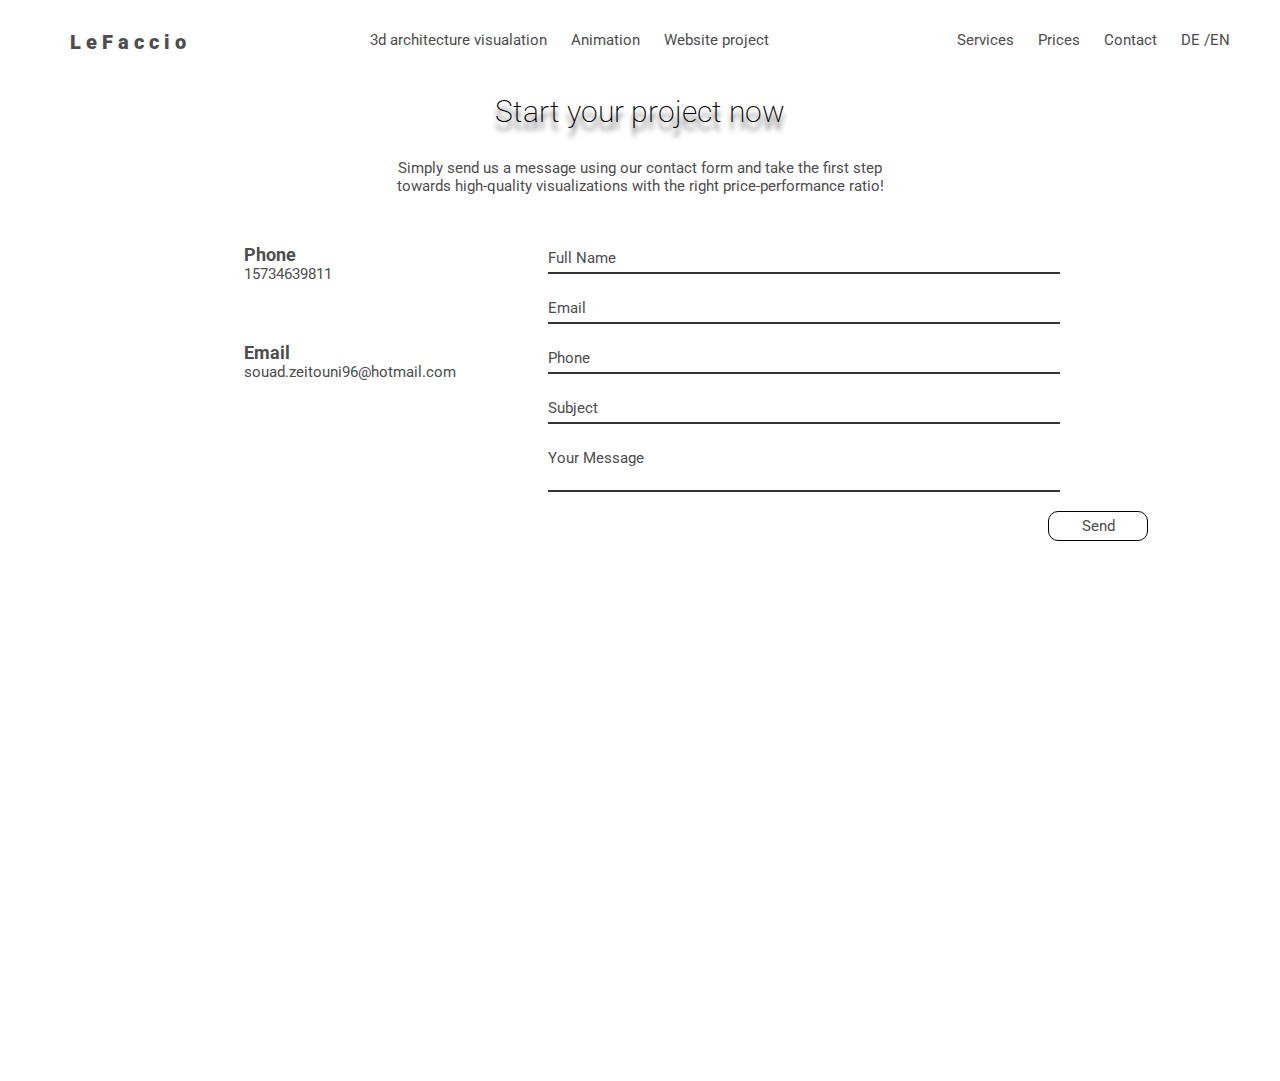
<file: contact.html>
<!DOCTYPE html>
<html lang="en">
  <head>
    <head>
        <meta charset="UTF-8" />
        <meta name="viewport" content="width=device-width, initial-scale=1.0" />
        <meta http-equiv="X-UA-Compatible" content="ie=edge" />
        <link rel="preconnect" href="https://fonts.gstatic.com">
        <link href="https://fonts.googleapis.com/css2?family=Roboto:wght@300&display=swap" rel="stylesheet">
        <link rel="stylesheet" href="https://use.fontawesome.com/releases/v5.15.4/css/all.css" integrity="sha384-DyZ88mC6Up2uqS4h/KRgHuoeGwBcD4Ng9SiP4dIRy0EXTlnuz47vAwmeGwVChigm" crossorigin="anonymous">
        <link rel="stylesheet" href="style.css" />
        <title>Lefaccio</title>
    <style>
        .form {
            position: relative;
            top: -520px
        }
     

        footer {
            padding: 40px 0;
            position: relative;
          
        }
        .google-map {
            width: 100%;
            position: absolute;
            bottom: -500px;
            filter: grayscale(100%);
        }

        .foot-icons {
            position: absolute;
            bottom: -580px;
        }

    </style>
  </head>
  <body>
     <header>
        <a href="index.html">
            <h1>LeFaccio</h1></a>
  
      <nav>
          <ul class="nav-desc">
              <li><a href="#">3d architecture visualation</a></li>
              <li><a href="#">Animation</a></li>
              <li><a href="#">Website project</a></li>
          </ul>
      </nav>
      <nav>
        <ul class="nav-links">
            <li><a href="services.html">Services</a></li>
            <li><a href="prices.html">Prices</a></li>
            <li><a href="contact.html">Contact</a></li>
            <li><a href="germany.html"><i class="fas fa-globe"></i> DE</a></li>
            <li class="en"><a href="contact.html"></i>/EN</a></li>
        </ul>
      </nav>
     
    </header>
        <div class="form">
        <div class="contact">
            <div class="contact-info">
              <h2>Start your project now</h2>
              <p>Simply send us a message using our contact form and take the first step towards 
                high-quality visualizations with the right price-performance ratio!</p>
            </div>
    
            <div class="container">
              <div class="contactInfo">
                <div class="box-two">
                 <div class="text">
                   <h3>Phone</h3>
                   <p>15734639811</p>
                 </div>
               </div>
               <div class="box-two">
                 <div class="text">
                   <h3>Email</h3>
                   <p>souad.zeitouni96@hotmail.com</p>
                 </div>
               </div>
              </div>
              <div class="contactForm">
                <form>
                  <div class="inputBox">
                    <input type="text" name=""  required="required">
                    <span>Full Name</span>
                  </div>
                  <div class="inputBox">
                   <input type="text" name=""  required="required">
                   <span>Email</span>
                 </div>
                 <div class="inputBox">
                   <input type="text" name=""  required="required">
                   <span>Phone</span>
                 </div>
                 <div class="inputBox">
                   <input type="text" name=""  required="required">
                   <span>Subject</span>
                 </div>
                 <div class="inputBox">
                   <textarea required="required"></textarea>
                   <span>Your Message</span>
                 </div>
                 <div class="inputBox">
                   <input type="submit" name=""  value="Send">
              </div>
                </form>
              </div>
            </div>
    </div> 
</div>
       <footer>
        <div class="map">
            <iframe class="google-map" src="https://www.google.com/maps/embed?pb=!1m18!1m12!1m3!1d310846.42016256537!2d13.
            14455273361993!3d52.50651326842229!2m3!1f0!2f0!3f0!3m2!1i1024!2i768!4f13.1!3m3!1m2!1s0x47a84e373f035901%3A0x42120465b5e3b70!
            2sBerlin!5e0!3m2!1sen!2sde!4v1607955416240!5m2!1sen!2sde" 
            width="600" height="450" frameborder="0" style="border:0;" allowfullscreen="" aria-hidden="false" tabindex="0"></iframe>
         </div>
         <div class="foot-icons">
          <i class="fab fa-facebook-square"></i>
          <i class="fab fa-instagram"></i>
          <i class="fab fa-twitter"></i>
          <i class="fab fa-linkedin-in"></i>
       </div>
               </footer>

  </body>
</html>
</file>
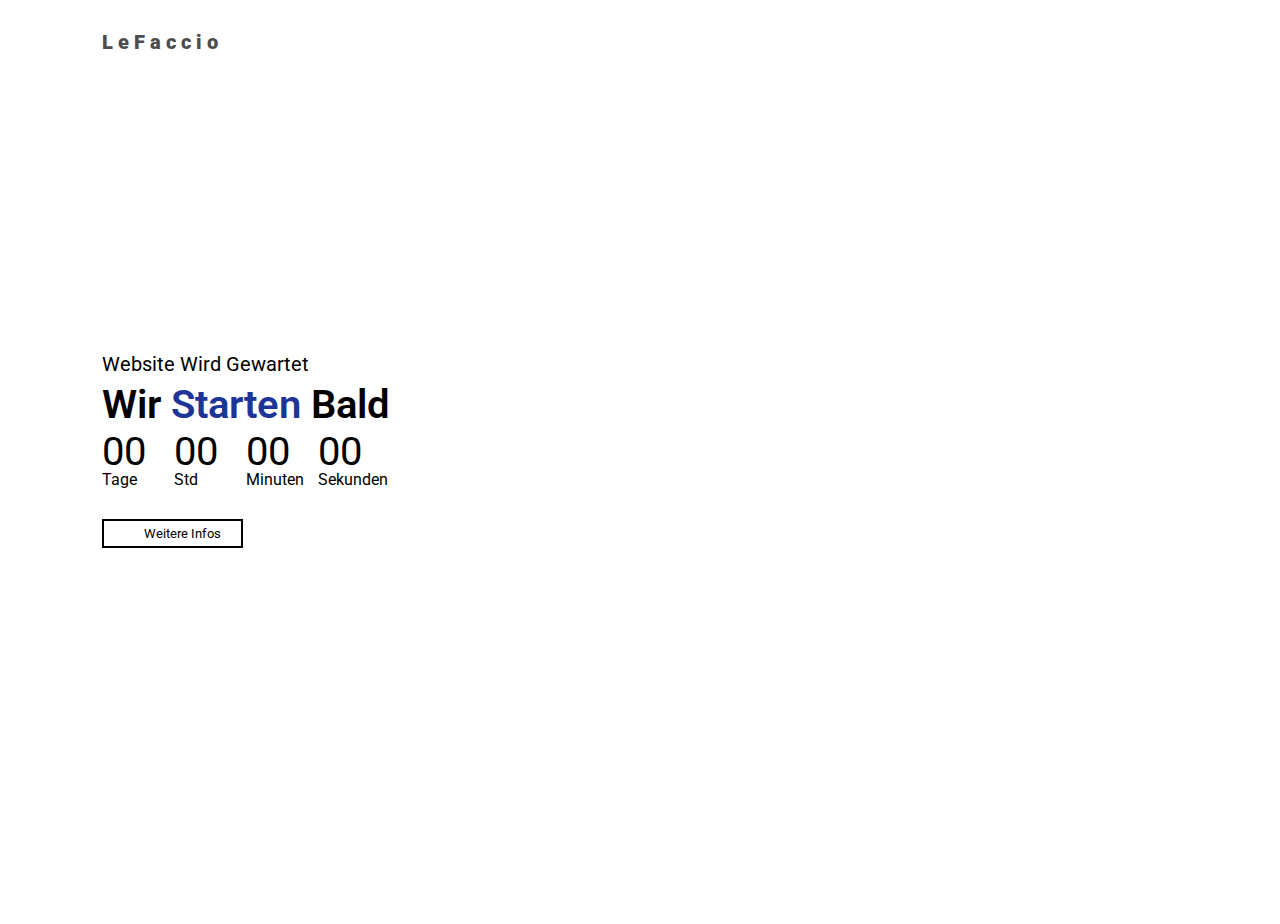
<file: germany.html>
<!DOCTYPE html>
<html lang="en">
  <head>
    <meta charset="UTF-8" />
    <meta name="viewport" content="width=device-width, initial-scale=1.0" />
    <meta http-equiv="X-UA-Compatible" content="ie=edge" />
    <link rel="preconnect" href="https://fonts.gstatic.com" />
    <link
      href="https://fonts.googleapis.com/css2?family=Roboto:wght@300&display=swap"
      rel="stylesheet"
    />
    <link
      rel="stylesheet"
      href="https://use.fontawesome.com/releases/v5.15.4/css/all.css"
      integrity="sha384-DyZ88mC6Up2uqS4h/KRgHuoeGwBcD4Ng9SiP4dIRy0EXTlnuz47vAwmeGwVChigm"
      crossorigin="anonymous"
    />
    <title>Lefaccio</title>

    <style>
      * {
        margin: 0;
        padding: 0;
        font-family: "Roboto", sans-serif;
        box-sizing: border-box;
        text-decoration: none;
      }

      .container {
        width: 100vw;
        height: 100vh;
        background-image: url(https://images.unsplash.com/photo-1485628390555-1a7bd503f9fe?ixlib=rb-1.2.1&ixid=MnwxMjA3fDB8MHxwaG90by1wYWdlfHx8fGVufDB8fHx8&auto=format&fit=crop&w=1170&q=80);
        background-position: center;
        background-size: cover;
        padding: 0 8%;
        position: relative;
      }

      .logo {
        color: rgb(77, 77, 77);
        font-size: 15px;
        letter-spacing: 5px;
        font-weight: 900;
        padding: 30px 0;
        position: relative;
      }

      .container h1 {
        font-size: 20px;
        animation: leFaccio 4s infinite;
      }

      @keyframes leFaccio {
        0% {
          transform: rotate(0);
        }

        100% {
          transform: rotateX(360deg);
        }
      }

      .content {
        position: absolute;
        top: 50%;
        transform: translateY(-50%);
        color: #000;
      }

      .content p {
        font-size: 20px;
        margin-bottom: 5px;
      }

      .content h2 {
        font-size: 40px;
        font-weight: 600;
      }

      .content h2 span {
        color: #1d3597;
      }

      .content button {
        color: black;
        background: transparent;
        border: 2px solid black;
        outline: none;
        padding: 5px 20px;
        margin-top: 30px;
        display: flex;
        align-items: center;
        cursor: pointer;
      }

      .arrow-icon {
        font-size: 25px;
        padding: 0 10px;
      }

      .launch-time {
        display: flex;
      }

      .launch-time div {
        flex-basis: 100px;
      }

      .launch-time div p {
        font-size: 40px;
        margin-bottom: -5px;
      }

      .foot-icons {
        position: relative;
        bottom: 40px;
        left: 650px;
      }

      .foot-icons i {
        color: rgb(77, 77, 77);
        font-size: 20px;
        padding: 0 15px;
      }
    </style>
  </head>
  <body>
    <div class="container">
      <a href="index.html"> <h1 class="logo">LeFaccio</h1></a>

      <div class="content">
        <p>Website Wird Gewartet</p>
        <h2>Wir <span>Starten</span> Bald</h2>
        <div class="launch-time">
          <div>
            <p id="days">00</p>
            <span>Tage</span>
          </div>
          <div>
            <p id="hours">00</p>
            <span>Std</span>
          </div>
          <div>
            <p id="minutes">00</p>
            <span>Minuten</span>
          </div>
          <div>
            <p id="seconds">00</p>
            <span>Sekunden</span>
          </div>
        </div>
        <button type="button">
          <i class="fas fa-caret-right arrow-icon"></i>Weitere Infos
        </button>
      </div>
    </div>

    <footer>
      <div class="foot-icons">
        <i class="fab fa-facebook-square"></i>
        <i class="fab fa-instagram"></i>
        <i class="fab fa-twitter"></i>
        <i class="fab fa-linkedin-in"></i>
      </div>
    </footer>
  </body>
  <script src="main.js"></script>
</html>
</file>
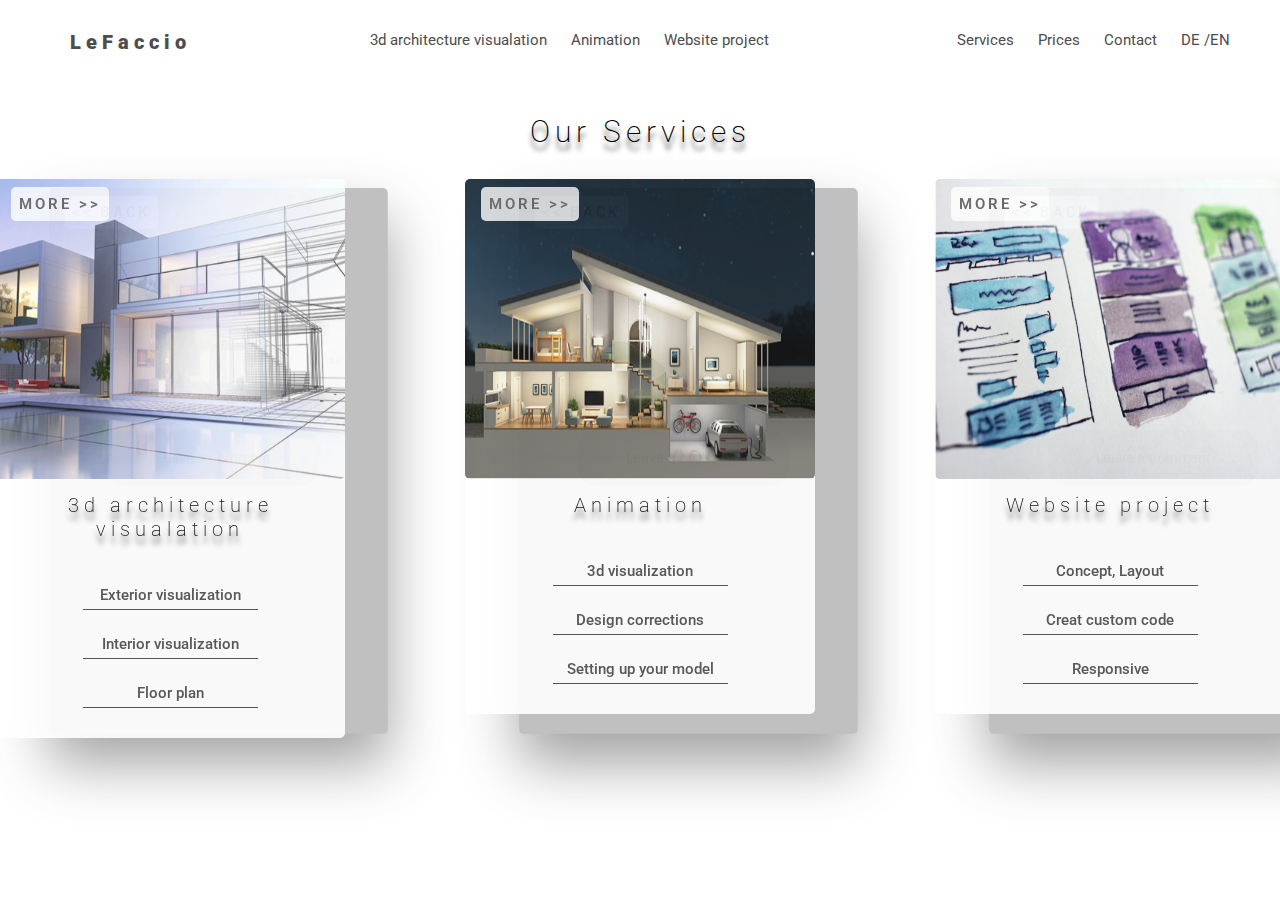
<file: services.html>
<!DOCTYPE html>
<html lang="en">
  <head>
    <meta charset="UTF-8" />
    <meta name="viewport" content="width=device-width, initial-scale=1.0" />
    <meta http-equiv="X-UA-Compatible" content="ie=edge" />
    <link rel="preconnect" href="https://fonts.gstatic.com">
    <link href="https://fonts.googleapis.com/css2?family=Roboto:wght@300&display=swap" rel="stylesheet">
    <link rel="stylesheet" href="https://use.fontawesome.com/releases/v5.15.4/css/all.css" integrity="sha384-DyZ88mC6Up2uqS4h/KRgHuoeGwBcD4Ng9SiP4dIRy0EXTlnuz47vAwmeGwVChigm" crossorigin="anonymous">
    <link rel="stylesheet" href="style.css" />
    <title>Lefaccio</title>
    <style>
  * {
    margin: 0;
    padding: 0;
    font-family: "Roboto", sans-serif;
    list-style-type: none;
    text-decoration: none;
    box-sizing: border-box;
    outline: none;
  }

.services-cards-heading {
  color: rgb(0, 0, 0);
  font-size: 30px;
  font-weight: 200;
  text-align: center;
  text-shadow: 0 8px 5px rgb(63, 63, 63);
  font-family: "Roboto", sans-serif;
  margin: 30px auto;
}

.services-name {
  color: rgb(0, 0, 0);
  font-size: 20px;
  font-weight: 200;
  text-align: center;
  text-shadow: 0 8px 5px rgb(63, 63, 63);
  font-family: "Roboto", sans-serif;
  margin: 10px auto;
}

.cards-wrapper {
  display: flex;
  justify-content: space-evenly;
  
}

.card {
  width: 350px;
  margin: 0 60px;
  position: relative;
  perspective: 2400px;
}

.card-image {
  width: 100%;
  height: 300px;
  border-radius: 5px;
  
}

.front-side {
  text-align: center;
  background-color: white;
  border-radius: 5px;
  position: relative;
  z-index: 1;
  opacity: 0.9;
  transition: opacity 0.4s, transform 0.4s, box-shadow 0.4s;
}

.change > .front-side {
  transform: translateZ(-5rem) translateX(3rem);
  box-shadow: 0 2rem 4rem #777;
  opacity: 0.5;
  z-index: 0;
}

.card-list {
  width: 50%;
  margin: 5px auto;
  padding: 10px 0;
}

.card-list-item {
  color: rgb(77, 77, 77);
  font-size: 15px;
  font-weight: 500;
  border-bottom: 1px solid rgb(73, 73, 73);
  margin: 20px 0;
  padding: 5px 0;
}

.back-side {
  position: absolute;
  top: 0;
  background-color: gray;
  width: 100%;
  height: 100%;
  border-radius: 5px;
  box-shadow: 0 30px 60px rgb(66, 66, 66);
  transform: translateZ(-80px) translateX(50px);
  opacity: 0.5;
  transition: opacity 0.4s, transform 0.4s, box-shadow 0.4s;
}

.change > .back-side {
  transform: translateZ(10px) translateX(10px);
  box-shadow: 0 8px 30px #aaa;
  opacity: 0.9;
}


.card-button {
  color: black;
  background-color: rgb(94, 94, 94);
  border: none;
  font-size: 15px;
  margin: 250px 60px;
  padding: 20px 50px;
  white-space: nowrap;
  border-radius: 20px;
  cursor: pointer;
}

.navigation-button {
  position: absolute;
  top: 8px;
  left: 16px;
  padding: 8px;
  background-color: rgba(255, 255, 255, 0.8);
  color: rgb(94, 94, 94);
  border-radius: 5px;
  border: none;
  font-size: 15px;
  font-weight: 600;
  text-transform: uppercase;
  letter-spacing: 3px;
  cursor: pointer;
}
    </style>
  </head>
 
  <body>
    <header>

        <a href="index.html">
        <h1>LeFaccio</h1></a>
 
     <nav>
         <ul class="nav-desc">
             <li><a href="#">3d architecture visualation</a></li>
             <li><a href="#">Animation</a></li>
             <li><a href="#">Website project</a></li>
         </ul>
     </nav>
     <nav>
         <ul class="nav-links">
           <li><a href="services.html">Services</a></li>
           <li><a href="prices.html">Prices</a></li>
           <li><a href="contact.html">Contact</a></li>
           <li><a href="germany.html"><i class="fas fa-globe"></i> DE</a></li>
           <li class="en"><a href="index.html"></i>/EN</a></li>
       </ul>
     </nav>
     
   </header>
      
    <div class="container">
    <div class="services-cards">
        <h1 class="services-cards-heading">Our Services</h1>
        <div class="cards-wrapper">
          <div class="card">
            <div class="front-side">
              <img src="images/Y.jpg" alt="architectural" class="card-image" />
              <h1 class="services-name">3d architecture visualation</h1>
              <ul class="card-list">
                <li class="card-list-item">Exterior visualization</li>
                <li class="card-list-item">Interior visualization</li>
                <li class="card-list-item">Floor plan</li>
              </ul>
              <button class="navigation-button">
                More &gt;&gt;
              </button>
            </div>
            <div class="back-side center">
              <button class="navigation-button">
                &lt;&lt; back
              </button>
              <button class="card-button">Leave a comment</button>
            </div>
          </div>
          <div class="card">
            <div class="front-side">
              <img src="images/B.jpg" 
              alt="animation" class="card-image" />
              <h1 class="services-name">Animation</h1>
              <ul class="card-list">
                <li class="card-list-item">3d visualization</li>
                <li class="card-list-item">Design corrections</li>
                <li class="card-list-item">Setting up your model </li>
              </ul>
              <button class="navigation-button">
                more &gt;&gt;
              </button>
            </div>
            <div class="back-side center">
              <button class="navigation-button">
                &lt;&lt; back
              </button>
              <button class="card-button">Leave a comment</button>
            </div>
          </div>
          <div class="card">
            <div class="front-side">
              <img src="images/6.jpg" 
              alt="Sea" class="card-image" />
              <h1 class="services-name">Website project</h1>
              <ul class="card-list">
                <li class="card-list-item">Concept, Layout</li>
                <li class="card-list-item">Creat custom code</li>
                <li class="card-list-item">Responsive</li>
              </ul>
              <button class="navigation-button">
                more &gt;&gt;
              </button>
            </div>
            <div class="back-side center">
              <button class="navigation-button">
                &lt;&lt; back
              </button>
              <button class="card-button">Leave a comment</button>
            </div>
          </div>
        </div>
    </div>
  </body>
  <script src="main.js"></script>
</html>
</file>
<file: style.css>
* {
  margin: 0;
  padding: 0;
  font-family: "Roboto", sans-serif;
  text-decoration: none;
}

header {
  display: flex;
  justify-content: space-between;
  padding: 20px 70px;
  position: relative;
  margin: 10px 0;
}

h1 {
  color: rgb(77, 77, 77);
  font-size: 15px;
  letter-spacing: 5px;
  font-weight: 900;
}

header h1 {
  font-size: 20px;
  animation: leFaccio 4s infinite;
}

@keyframes leFaccio {
  0% {
    transform: rotate(0);
  }

  100% {
    transform: rotateX(360deg);
  }
}

header h1:hover {
  color: #1d3597;
}

.icon-menu {
  display: none;
}

nav li {
  display: inline-block;
  padding: 0 10px;
}

.nav-desc li a {
  color: rgb(77, 77, 77);
  font-size: 15px;
}

.nav-links li a {
  color: rgb(77, 77, 77);
  font-size: 15px;
}

header nav li a:hover {
  color: #1d3597;
}

.en {
  position: absolute;
  right: 40px;
}

.video-container {
  width: 100%;
  margin: 10px auto;
}

.header-title {
  color: rgb(0, 0, 0);
  position: absolute;
  top: 350px;
  left: 300px;
  font-family: "Roboto", sans-serif;
  font-size: 15px;
  text-shadow: 0 5px 5px rgb(145, 145, 145);
  font-weight: 900;
}

.header-title p {
  font-family: "Roboto", sans-serif;
  font-size: 15px;
  text-shadow: 0 5px 5px rgb(145, 145, 145);
  font-weight: 800;
}

.container {
  display: flex;
  flex-wrap: wrap;
}

.container .box {
  position: relative;
  width: 500px;
  margin: 0 auto;
}

.container .box .imgBox {
  padding: 0px 0px;
  position: relative;
  overflow: hidden;
}
.container .box .imgBox img {
  object-fit: cover;
  height: 100%;
  width: 100%;
  transition: transform 1s;
}

.container .box:hover .imgBox img {
  transform: scale(1.6);
  filter: grayscale(80%);
}

.container .box .details {
  background: rgba(0, 0, 0, 0.8);
  width: 100%;
  height: 20px;
  position: absolute;
  bottom: 0px;
  transform: scaleY(0);
  transition: transform 0.5s;
}

.container .box:hover .details {
  transform: scaleY(1);
}

.container .box .details .content {
  color: #fff;
  position: relative;
  top: 90%;
  transform: translateY(-100%);
  text-align: center;
  padding: 3px;
}

.container .box .details .content p {
  margin: -2px auto;
  font-family: "Roboto", sans-serif;
}

.reality-heading {
  color: rgb(0, 0, 0);
  font-size: 30px;
  font-weight: 200;
  text-align: center;
  text-shadow: 0 8px 5px rgb(63, 63, 63);
  font-family: "Roboto", sans-serif;
  margin: 30px auto;
}

.reality-paragraph li {
  color: rgb(77, 77, 77);
  list-style-type: none;
  font-family: "Roboto", sans-serif;
  font-size: 15px;
  padding: 10px 300px;
  text-align: center;
}

.videos {
  position: relative;
}

.animation-heading {
  color: rgb(0, 0, 0);
  font-size: 30px;
  font-weight: 200;
  text-align: center;
  text-shadow: 0 8px 5px rgb(63, 63, 63);
  font-family: "Roboto", sans-serif;
  margin: 30px auto;
}

.animation-video {
  display: inline-block;
  margin: 0 150px;
  position: absolute;
  top: -50px;
}

.contact {
  position: relative;
  bottom: -500px;
  display: flex;
  justify-content: center;
  align-items: center;
  flex-direction: column;
}

.contact-info h2 {
  color: rgb(0, 0, 0);
  font-size: 30px;
  font-weight: 200;
  text-align: center;
  text-shadow: 0 8px 5px rgb(63, 63, 63);
  font-family: "Roboto", sans-serif;
  white-space: nowrap;
  margin: 30px auto;
}

.contact-info p {
  color: rgb(77, 77, 77);
  font-size: 15px;
  font-family: "Roboto", sans-serif;
  width: 50%;
  text-align: center;
  margin: 0 auto;
}

.container {
  width: 100%;
  display: flex;
  justify-content: center;
  align-items: center;
  margin-top: 10px;
}

.box-two {
  position: absolute;
  left: -300px;
  top: 10px;
}

a .container .contactInfo {
  width: 50%;
  display: flex;
  flex-direction: column;
}

.container .contactInfo .box-two {
  position: relative;
  padding: 30px 60px;
  display: flex;
}

.container .contactInfo .box-two .text {
  color: rgb(77, 77, 77);
  display: flex;
  margin-left: 20px;
  font-size: 15px;
  flex-direction: column;
  font-family: "Roboto", sans-serif;
  word-break: break-word;
}

.contactForm {
  position: absolute;
  right: 200px;
  top: 150px;
  width: 40%;
  padding: 20px;
}

.contactForm .inputBox {
  position: relative;
  width: 100%;
  margin-top: 0px;
}

.contactForm .inputBox input,
.contactForm .inputBox textarea {
  width: 100%;
  padding: 5px 0;
  font-size: 15px;
  margin: 10px 0;
  border: none;
  border-bottom: 2px solid #333;
  outline: none;
  resize: none;
}

.contactForm .inputBox span {
  color: rgb(77, 77, 77);
  position: absolute;
  left: 0;
  padding: 5px 0;
  font-size: 15px;
  margin: 10px 0;
  pointer-events: none;
  transition: 0.5s;
}

.contactForm .inputBox input:focus ~ span,
.contactForm .inputBox input:valid ~ span,
.contactForm .inputBox textarea:focus ~ span,
.contactForm .inputBox textarea:valid ~ span {
  color: rgb(77, 77, 77);
  font-size: 12px;
  transform: translateY(-20px);
}

.contactForm .inputBox input[type="submit"] {
  color: rgb(77, 77, 77);
  width: 100px;
  background: none;
  border-radius: 10px;
  border: 1px solid #000000;
  cursor: pointer;
  margin: 5px 500px;
}

.contactForm .inputBox input[type="submit"]:hover {
  color: #1d3597;
}

.foot-icons {
  position: relative;
  bottom: -700px;
  left: 650px;
}

.foot-icons i {
  color: rgb(77, 77, 77);
  font-size: 20px;
  padding: 0 15px;
}

@media only screen and (max-width: 375px) {
  * {
    padding: 0;
    margin: 0;
  }

  body {
    width: 100%;
  }

  header {
    position: relative;
  }

  header h1 {
    font-size: 22px;
    margin-left: -50px;
  }

  .icon-menu {
    font-size: 25px;
    display: block;
    position: absolute;
    top: 24px;
    left: 320px;
  }

  .nav-desc li a {
    display: none;
  }

  .nav-links li a {
    display: none;
  }

  .video-container {
    width: 100%;
    margin-top: -200px;
    margin-left: -2px;
  }

  .header-title {
    color: cornsilk;
    position: absolute;
    top: 220px;
    left: 10px;
    font-size: 8px;
    white-space: nowrap;
  }

  .header-title p {
    font-size: 8;
    white-space: normal;
  }

  .container {
    margin-top: 20px;
    margin-left: 5px;
  }

  .reality .reality-heading h1 {
    white-space: nowrap;
  }

  .reality-heading {
    font-size: 20px;
  }

  .reality-paragraph li {
    padding: 10px 25px;
  }

  .videos {
    position: relative;
  }

  .animation-heading {
    font-size: 20px;
  }

  .animation-video {
    margin: -20px 40px;
  }

  .bgg-video {
    width: 290px;
    margin: -90px 0;
  }

  .contact {
    position: relative;
    bottom: -800px;
  }

  .contact-info h2 {
    font-size: 20px;
  }

  .contact-info p {
    width: 80%;
  }

  .box-two {
    position: absolute;
    left: -55px;
    top: 10px;
    margin: -28px 0;
  }

  .contactForm .inputBox {
    width: 290px;
    margin-left: 30px;
    position: relative;
    bottom: -160px;
  }

  .contactForm .inputBox input[type="submit"] {
    margin: 5px 85px;
  }

  .foot-icons {
    position: relative;
    top: 1170px;
    left: 70px;
  }
}
</file>
